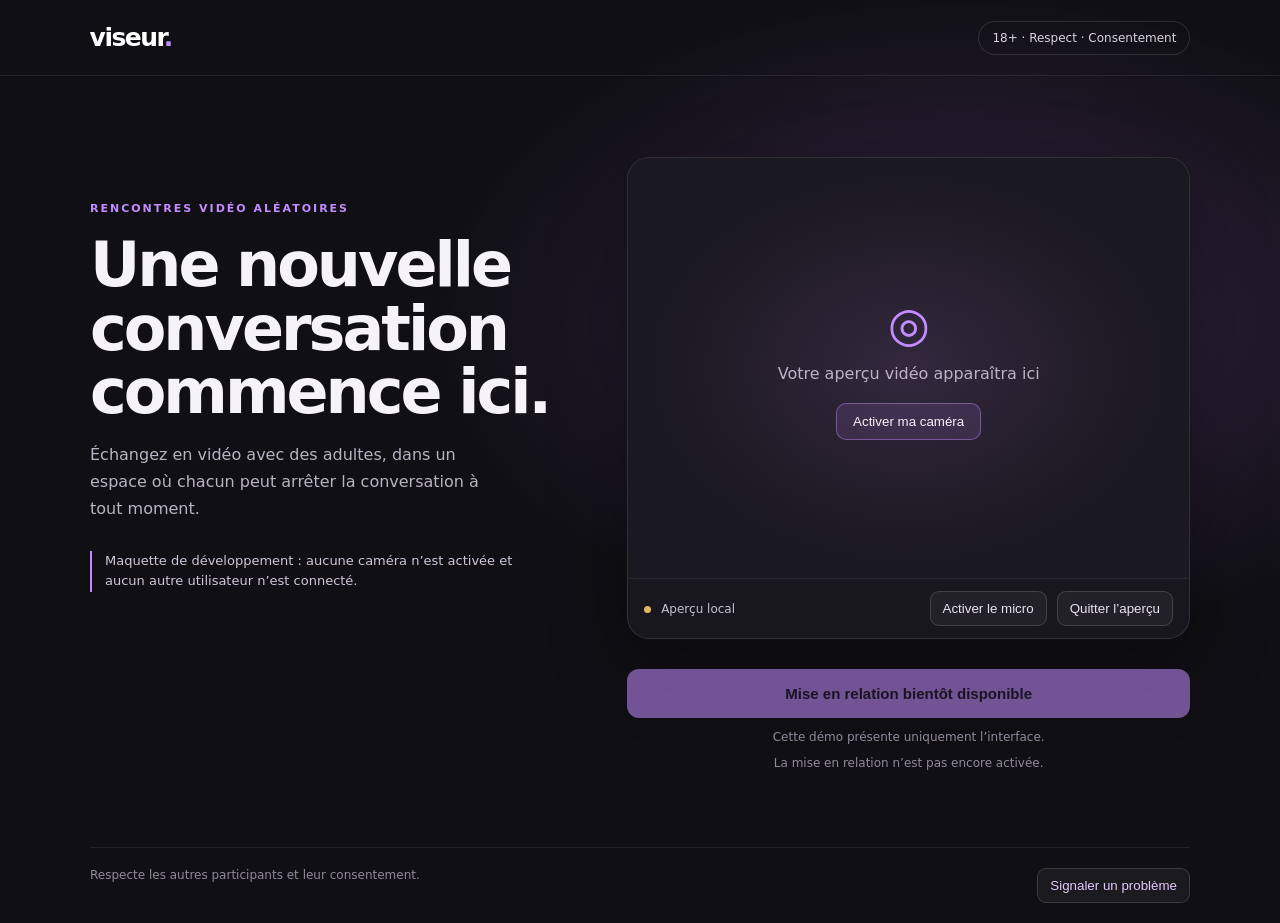
<file: docs/index.html>
<!doctype html>
<html lang="fr">
<head>
  <meta charset="utf-8">
  <meta name="viewport" content="width=device-width, initial-scale=1">
  <title>Viseur — rencontre vidéo</title>
  <link rel="stylesheet" href="./static/style.css">
</head>
<body>
  <header class="topbar">
    <a class="brand" href="/">viseur<span>.</span></a>
    <span class="badge">18+ · Respect · Consentement</span>
  </header>

  <main class="layout">
    <section class="intro">
      <p class="eyebrow">RENCONTRES VIDÉO ALÉATOIRES</p>
      <h1>Une nouvelle<br>conversation commence ici.</h1>
      <p class="description">
        Échangez en vidéo avec des adultes, dans un espace où chacun
        peut arrêter la conversation à tout moment.
      </p>
      <p class="notice">
        Maquette de développement : aucune caméra n’est activée et
        aucun autre utilisateur n’est connecté.
      </p>
    </section>

    <section class="video-card" aria-label="Aperçu vidéo">
      <video id="local-video" autoplay muted playsinline hidden></video>
      <div class="video-placeholder" id="camera-placeholder">
        <div class="camera-icon">◎</div>
        <p id="camera-message">Votre aperçu vidéo apparaîtra ici</p>
        <button class="camera-button" id="camera-button" type="button">
          Activer ma caméra
        </button>
      </div>
      <div class="video-footer">
        <span><i></i> Aperçu local</span>
        <button class="control-button" id="mic-button" type="button">
          Activer le micro
        </button>
        <button class="control-button" id="stop-button" type="button">
          Quitter l’aperçu
        </button>
      </div>
    </section>

    <section class="actions">
      <button class="primary" type="button" disabled>Mise en relation bientôt disponible</button>
      <p>Cette démo présente uniquement l’interface.</p>
      <p>La mise en relation n’est pas encore activée.</p>
    </section>

    <footer>
      <span>Respecte les autres participants et leur consentement.</span>
      <button class="report-button" id="report-button" type="button">
        Signaler un problème
      </button>
    </footer>
  </main>
  <script src="./static/app.js"></script>
</body>
</html>
</file>
<file: docs/static/style.css>
:root {
  color-scheme: dark;
  font-family: Inter, ui-sans-serif, system-ui, sans-serif;
  background: #101014;
  color: #f5f2f8;
}

* { box-sizing: border-box; }

body {
  margin: 0;
  min-height: 100vh;
  background:
    radial-gradient(ellipse at 75% 35%, #38254b 0, transparent 38%),
    #101014;
}

.topbar {
  height: 76px;
  padding: 0 7vw;
  display: flex;
  align-items: center;
  justify-content: space-between;
  border-bottom: 1px solid #ffffff12;
}

.brand {
  color: #fff;
  font-size: 25px;
  font-weight: 750;
  letter-spacing: -1.5px;
  text-decoration: none;
}

.brand span { color: #c38bff; }

.badge {
  padding: 9px 13px;
  border: 1px solid #ffffff20;
  border-radius: 99px;
  color: #d9d2df;
  font-size: 12px;
}

.layout {
  width: min(1100px, 86vw);
  margin: 9vh auto 0;
  display: grid;
  grid-template-columns: 0.9fr 1.1fr;
  gap: 30px 7%;
  align-items: center;
}

.eyebrow {
  color: #c38bff;
  font-size: 11px;
  font-weight: 700;
  letter-spacing: 2px;
}

h1 {
  margin: 18px 0;
  font-size: clamp(38px, 5vw, 62px);
  line-height: 1.02;
  letter-spacing: -3px;
}

.description {
  max-width: 390px;
  color: #b9b3c1;
  line-height: 1.7;
}

.notice {
  margin-top: 28px;
  padding-left: 13px;
  border-left: 2px solid #c38bff;
  color: #d0c5db;
  font-size: 13px;
  line-height: 1.6;
}

.video-card {
  overflow: hidden;
  border: 1px solid #ffffff1c;
  border-radius: 22px;
  background: #19171e;
  box-shadow: 0 25px 80px #0005;
}

.video-placeholder {
  aspect-ratio: 4 / 3;
  display: flex;
  flex-direction: column;
  align-items: center;
  justify-content: center;
  color: #bcb4c6;
  background:
    radial-gradient(ellipse at center, #33283e 0, #1a1820 65%);
}

.camera-icon {
  margin-bottom: 12px;
  color: #c38bff;
  font-size: 48px;
}

.video-placeholder p { margin: 0 0 8px; }
.video-placeholder span { color: #837b8c; font-size: 12px; }

.video-footer {
  height: 60px;
  padding: 0 16px;
  display: flex;
  align-items: center;
  gap: 10px;
  border-top: 1px solid #ffffff12;
}

.video-footer span {
  margin-right: auto;
  color: #c7c0ce;
  font-size: 12px;
}

.video-footer i {
  display: inline-block;
  width: 7px;
  height: 7px;
  margin-right: 6px;
  border-radius: 50%;
  background: #e1b65d;
}

.icon-button {
  width: 34px;
  height: 34px;
  border: 1px solid #ffffff20;
  border-radius: 50%;
  color: #aaa2b1;
  background: #ffffff08;
}

.actions { grid-column: 2; }

.primary {
  width: 100%;
  padding: 16px;
  border: 0;
  border-radius: 12px;
  color: #24182e;
  background: #c38bff;
  font-size: 15px;
  font-weight: 700;
}

.primary:disabled {
  cursor: not-allowed;
  opacity: 0.55;
}

.actions p {
  color: #91899a;
  text-align: center;
  font-size: 12px;
}

footer {
  grid-column: 1 / -1;
  display: flex;
  justify-content: space-between;
  gap: 20px;
  margin-top: 35px;
  padding: 20px 0;
  border-top: 1px solid #ffffff15;
  color: #91899a;
  font-size: 12px;
}

footer a { color: #c9a0f1; }

@media (max-width: 720px) {
  .layout { grid-template-columns: 1fr; margin-top: 7vh; }
  .actions, footer { grid-column: 1; }
  h1 { letter-spacing: -2px; }
  footer { flex-direction: column; }
}

.video-card video {
  display: block;
  width: 100%;
  aspect-ratio: 4 / 3;
  object-fit: cover;
  background: #19171e;
}

.video-card video[hidden] {
  display: none;
}

.camera-button {
  margin-top: 12px;
  padding: 10px 16px;
  border: 1px solid #c38bff70;
  border-radius: 10px;
  color: #f5f2f8;
  background: #c38bff20;
  cursor: pointer;
}

.camera-button:hover {
  background: #c38bff35;
}

.control-button,
.report-button {
  padding: 9px 12px;
  border: 1px solid #ffffff25;
  border-radius: 9px;
  color: #e8e1ee;
  background: #ffffff0c;
  cursor: pointer;
}

.control-button:hover,
.report-button:hover {
  background: #ffffff18;
}

.report-button {
  color: #e2c8ff;
}
</file>
